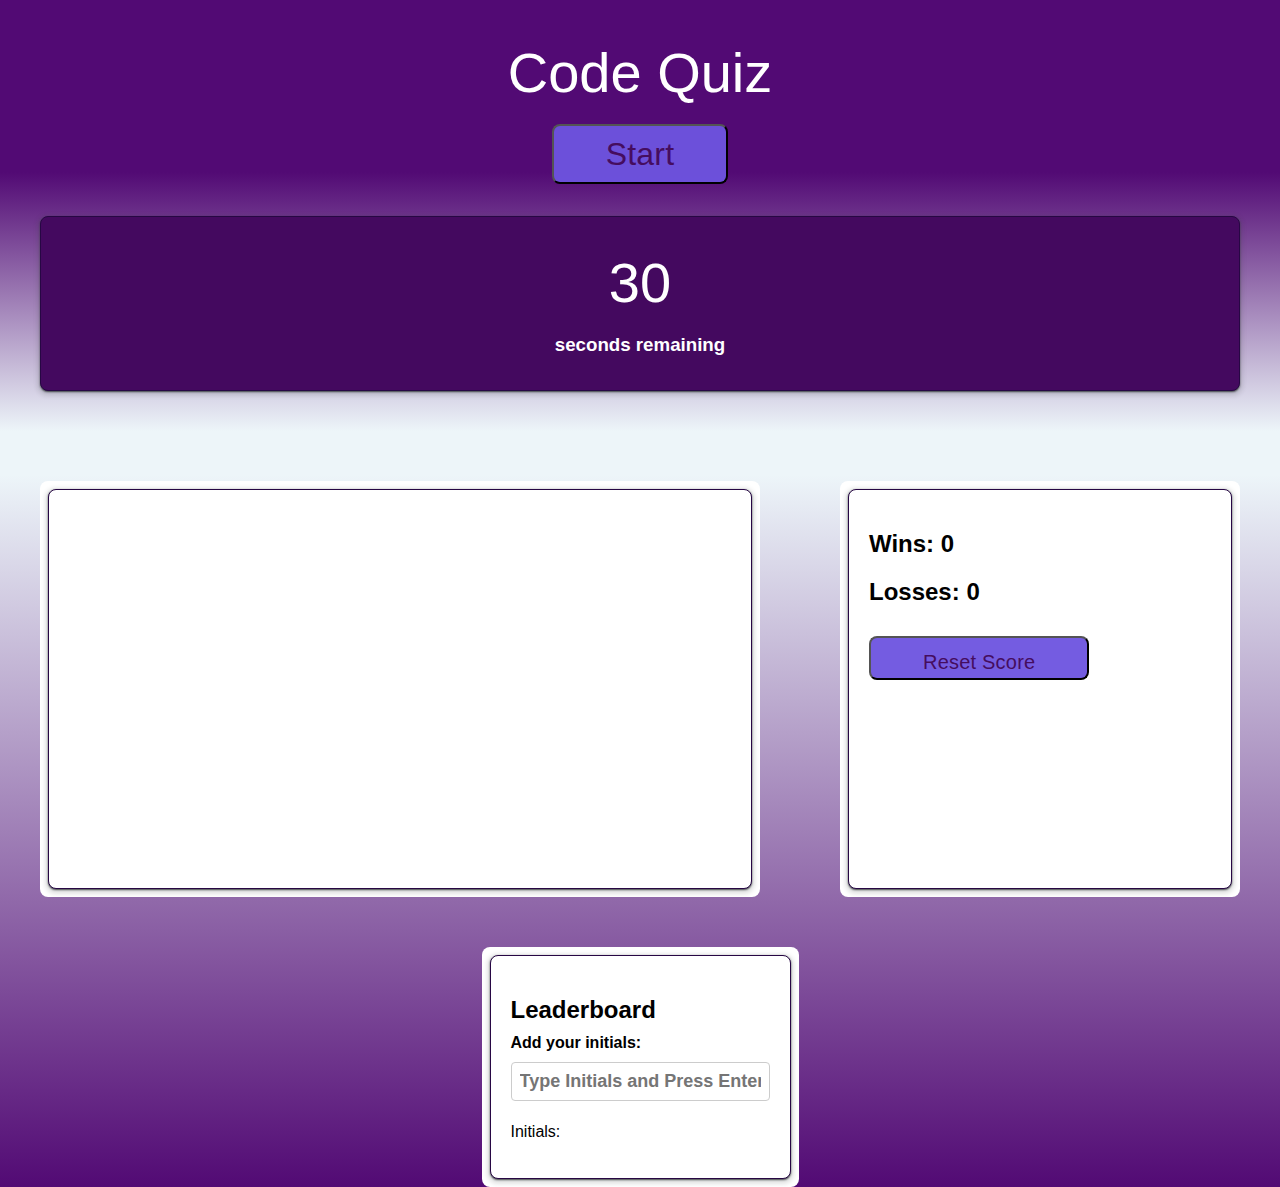
<file: index.html>
<!DOCTYPE html>
<html lang="en">
  <head>
    <meta charset="UTF-8" />
    <meta http-equiv="X-UA-Compatible" content="IE=edge" />
    <meta name="viewport" content="width=device-width, initial-scale=1.0" />
    <link rel="stylesheet" type="text/css" href="assets/css/style.css" />
    <title>Quiz</title>
  </head>

  <body>
    <header>
      <div class= "large-font">Code Quiz</div>
      <button class="start-button">Start</button>
    </div>
      
          <div class= "card timer">
            <div class = "timer-text">
            <div class="large-font timer-count">30</div>
            <h3>seconds remaining</h3>
          </div>
        
          </div>
        </div>
    </header>
    
    <main>
      <section>
        <div class="card quiz">
          <div class="question-container"></div>
          
        </div>
      </section>
      <section>
        <div class="card results">
          <div class = "win-loss-container">
          <div>
          <h2>Wins: <span class="win">0 </span> </h2>
          <h2>Losses: <span class="lose">0</span></h2>
          
            <button class="reset-button">Reset Score</button>
          </form>
          
        </div>
          
      
      </section>
      <section>
        <div class="card">
          <h2>Leaderboard</h2>
          <form id="score-form" method="POST">
            <label for="initials-text">Add your initials:</label>
            <input type="text" name="initials-text" id="initials-text" placeholder="Type Initials and Press Enter" />
          </form>
          <p>Initials: <span id="initials-text"></span></p>
          <ul id="initials-list"></ul>
        </div>
      </section>
      
    </main>
    </main>
      <script src="assets/js/quiz.js"></script>
    </body>
    
    
    
</html>
</file>
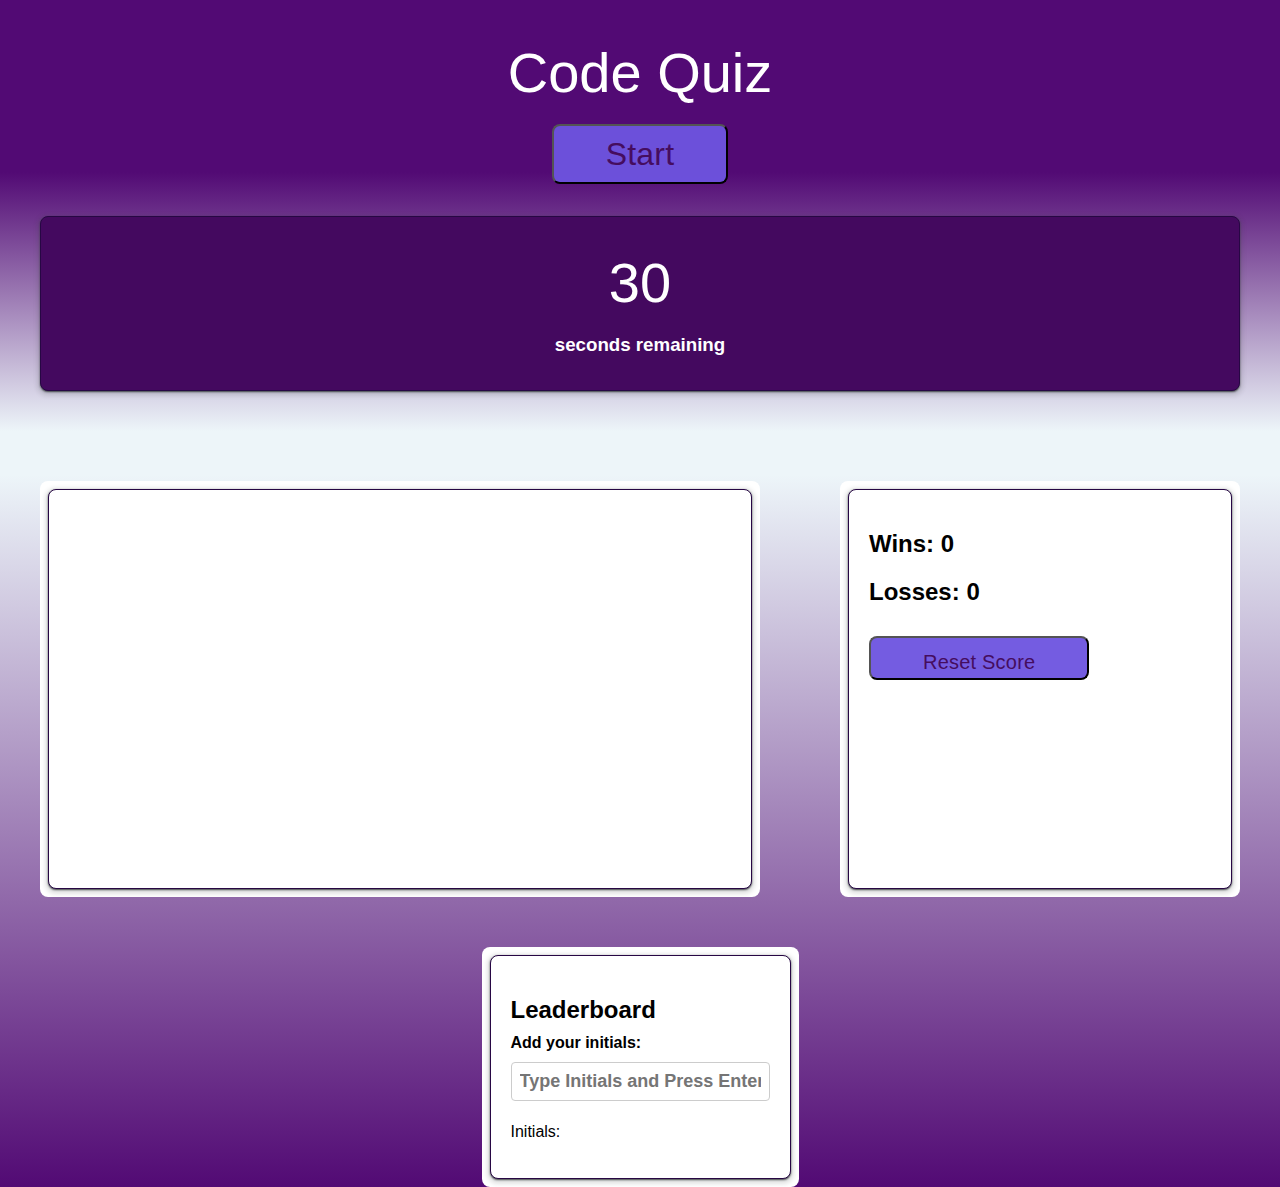
<file: assets/index.html>
<!DOCTYPE html>
<html lang="en">
  <head>
    <meta charset="UTF-8" />
    <meta http-equiv="X-UA-Compatible" content="IE=edge" />
    <meta name="viewport" content="width=device-width, initial-scale=1.0" />
    <link rel="stylesheet" type="text/css" href="css/style.css" />
    <title>Quiz</title>
  </head>

  <body>
    <header>
      <div class= "large-font">Code Quiz</div>
      <button class="start-button">Start</button>
    </div>
      
          <div class= "card timer">
            <div class = "timer-text">
            <div class="large-font timer-count">30</div>
            <h3>seconds remaining</h3>
          </div>
        
          </div>
        </div>
    </header>
    
    <main>
      <section>
        <div class="card quiz">
          <div class="question-container"></div>
          
        </div>
      </section>
      <section>
        <div class="card results">
          <div class = "win-loss-container">
          <div>
          <h2>Wins: <span class="win">0 </span> </h2>
          <h2>Losses: <span class="lose">0</span></h2>
          
            <button class="reset-button">Reset Score</button>
          </form>
          
        </div>
          
      
      </section>
      <section>
        <div class="card">
          <h2>Leaderboard</h2>
          <form id="score-form" method="POST">
            <label for="initials-text">Add your initials:</label>
            <input type="text" name="initials-text" id="initials-text" placeholder="Type Initials and Press Enter" />
          </form>
          <p>Initials: <span id="initials-text"></span></p>
          <ul id="initials-list"></ul>
        </div>
      </section>
      
    </main>
    </main>
      <script src="./js/quiz.js"></script>
    </body>
    
    
    
</html>
</file>
<file: assets/css/style.css>
* {
  box-sizing: border-box;
}

body {
  font-family: Arial;
  margin: 0;
  display: flex;
  flex-direction: column;
  min-height: 100vh;
  justify-content: flex-start;
  background: linear-gradient(0deg, rgb(82, 10, 116) 0%, rgba(237,245,249,1) 60%);
}

.initials-button {
  font-size: 16px;
  height: 30px;
  line-height: 11px;
  margin-top: 10px;
}

.reset-button {
  font-size: 20px;
  height: 30px;
  line-height: 8px;
  margin-top: 20px;
}

.initials-container {
  display: flex;
  justify-content: space-between;
  margin-top: 16px;
}

button {
  background: rgba(109, 84, 223, 0.954); 
  border-radius: 8px;
  color: #450d5f;
  cursor: pointer;
  font-size: 2em;
  letter-spacing: 0.21px;
  line-height: 16px;
  max-width: 255px;
  padding: 20px 52px;
  text-align: center;
  transition-duration: 0.15s;
  transition-property: background-color;
  transition-timing-function: linear;
  margin-top: 0.6em;
  margin-bottom: 1em;
}

header {
  padding: 40px;
  text-align: center;
  background: linear-gradient(0deg, rgba(237,245,249,1) 0%, rgb(82, 10, 116) 60%);
  color: #fff;
  border-bottom:30px #879274;
}

main {
  display: flex;
  flex-wrap: wrap;
  justify-content: space-around;
}

section {
  flex: 0 auto;
  padding: 8px;
  margin-top: 50px;
  background-color: white;
  border-radius: 8px;
}

.quiz {
  width: 55vw;
  height: 400px;
}
.results {
  width: 30vw;
  height: 400px;
}

.card {
  background: white;
  border: 1px solid #270744;
  border-radius: 8px;
  box-shadow: rgba(60, 64, 67, 2) 0 1px 2px 0,
    rgba(60, 64, 67, 0.15) 0 2px 4px 3px;
  margin: auto;
  padding: 20px;
}

.large-font {
  font-size: 3.5em;
  text-align:center;
}

.timer {
  height: 175px;
  padding: 3px;
  background: #44095f;
  color: #fff;
  text-align: center;
}

.timer-text {
  padding: 30px;
}


li:before {
  content: "\200B";
  position: absolute;
}

li::after {
  content: " ";
  display: block;
  clear: both;
}

li button {
  float: right;
  border: none;
  height: 40px;
  cursor: pointer;
  background-color: #540c5e;
  color: white;
  font-size: 1em;
}

@media screen and (max-width: 1183px) {
  main {
    flex-direction: column;
  }

  .word-guess,
  .results {
    width: 90vw;
  }

  section {
    background-color: white;
    margin: 20px auto;
    width: 92vw;
  }
}

@media screen and (max-width: 504px) {
  .large-font {
    font-size: 2em;
  }

  .reset-button {
    font-size: 12px;
    width: 20ox;
    
  }

  .timer {
    height: 200px;
  }
}

h2 {
  font-size: 24px;
  margin-bottom: 10px;
}

form {
  margin-bottom: 20px;
}

label {
  display: block;
  margin-bottom: 10px;
  font-weight: bold;
}

input[type="text"] {
  width: 100%;
  padding: 8px;
  border-radius: 4px;
  border: 1px solid #ccc;
}

ul {
  list-style-type: none;
  padding: 0;
  margin: 0;
}

li {
  margin-bottom: 5px;
}

#initials-text {
  font-weight: bold;
  font-size: 18px;
}
</file>
